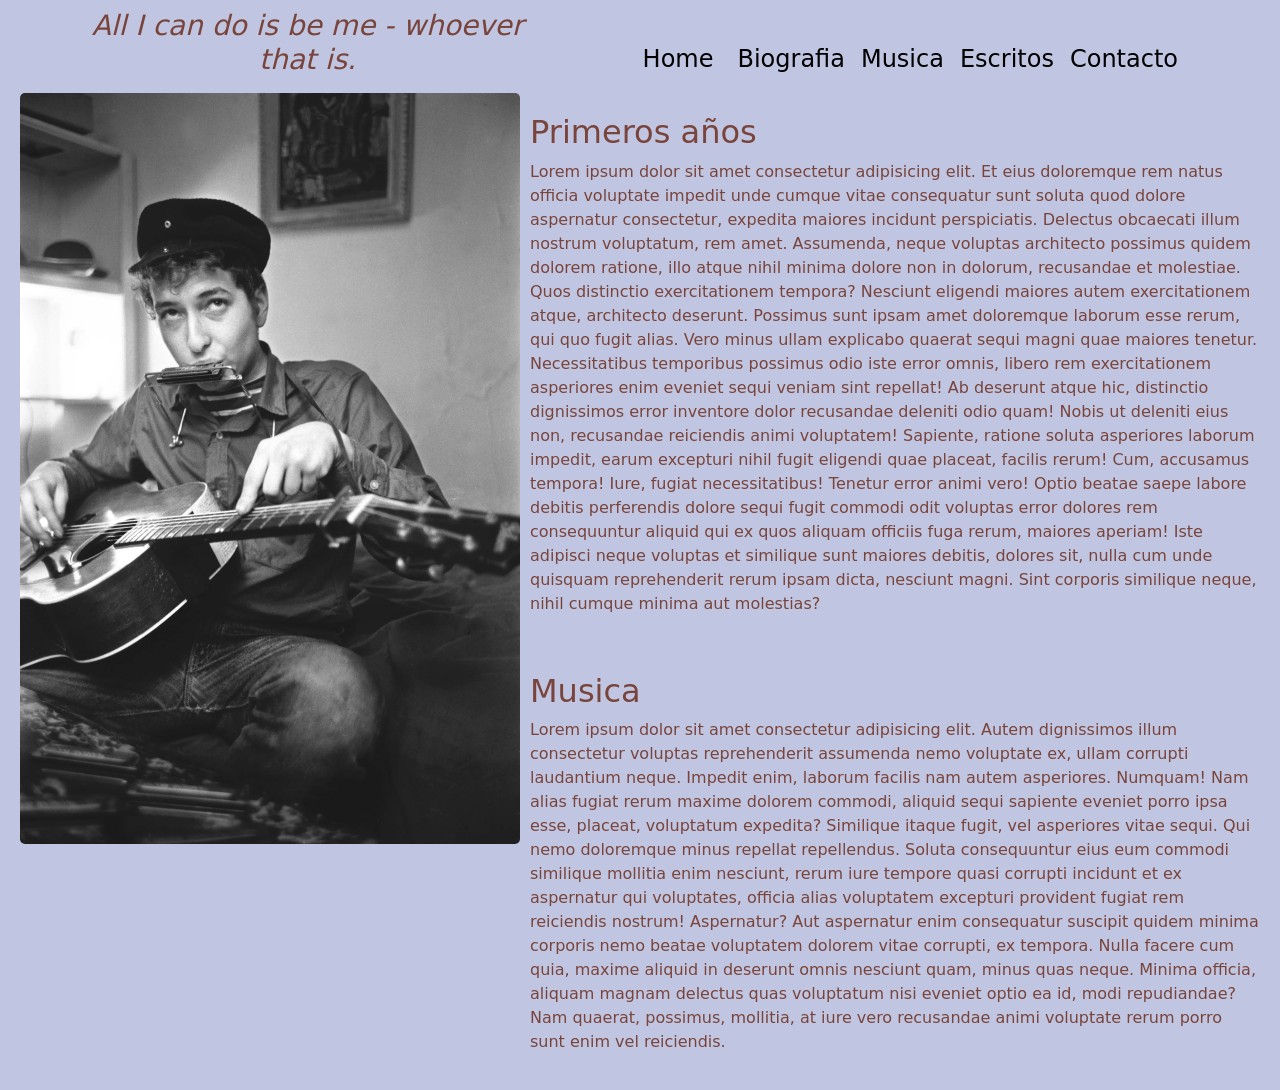
<file: bio.html>
<!DOCTYPE html>
<html lang="en">

    <head>
        <!-- Required meta tags -->
        <meta charset="utf-8">
        <meta name="viewport" content="width=device-width, initial-scale=1">
    
        <!-- Bootstrap CSS -->
        <link href="https://cdn.jsdelivr.net/npm/bootstrap@5.0.2/dist/css/bootstrap.min.css" rel="stylesheet" integrity="sha384-EVSTQN3/azprG1Anm3QDgpJLIm9Nao0Yz1ztcQTwFspd3yD65VohhpuuCOmLASjC" crossorigin="anonymous">
        <link rel="preconnect" href="https://fonts.googleapis.com">
        <link rel="preconnect" href="https://fonts.gstatic.com" crossorigin>
        <link href="https://fonts.googleapis.com/css2?family=STIX+Two+Math&display=swap" rel="stylesheet">
        
        <link rel="stylesheet" href="css/style.css">

        <meta name="description" content="Recorrido por la biografía del músico de Bod Dylan, sus grandes exitos musicales y 
        algunos de los escritos mas relevantes que lo llevaron a recibir el premio nobel de escritura">
        <meta name="keywords" content="Bob Dylan, músico, éxitos, biografía, letras, música, rock, folk">
    
        <title>Bob Dylan - Biografía, letras y grandes éxitos</title>
    </head>
        <body>
        
            <!-- Optional JavaScript; choose one of the two! -->
        
            <!-- Option 1: Bootstrap Bundle with Popper -->
            <script src="https://cdn.jsdelivr.net/npm/bootstrap@5.0.2/dist/js/bootstrap.bundle.min.js" integrity="sha384-MrcW6ZMFYlzcLA8Nl+NtUVF0sA7MsXsP1UyJoMp4YLEuNSfAP+JcXn/tWtIaxVXM" crossorigin="anonymous"></script>
        
            <!-- Option 2: Separate Popper and Bootstrap JS -->
            <!--
            <script src="https://cdn.jsdelivr.net/npm/@popperjs/core@2.9.2/dist/umd/popper.min.js" integrity="sha384-IQsoLXl5PILFhosVNubq5LC7Qb9DXgDA9i+tQ8Zj3iwWAwPtgFTxbJ8NT4GN1R8p" crossorigin="anonymous"></script>
            <script src="https://cdn.jsdelivr.net/npm/bootstrap@5.0.2/dist/js/bootstrap.min.js" integrity="sha384-cVKIPhGWiC2Al4u+LWgxfKTRIcfu0JTxR+EQDz/bgldoEyl4H0zUF0QKbrJ0EcQF" crossorigin="anonymous"></script>
            -->
        
    <header>
        <div class="container">
            <div class="row">
                <div class="col-5 frase-escritos">
                    <h2 class="fs-3 fst-italic fw-light text-center">All I can do is be me - whoever that is.</h2>
                </div>
    
                <div class="col-7 menuBio">
                    <nav class="navbar navbar-expand-lg navbar-light ">
                        <div class="container-fluid ">
                            <a class="navbar-brand fs-4" href="index.html">Home</a>
                            <button class="navbar-toggler" type="button" data-bs-toggle="collapse"
                                data-bs-target="#navbarNavAltMarkup" aria-controls="navbarNavAltMarkup"
                                aria-expanded="false" aria-label="Toggle navigation">
                                <span class="navbar-toggler-icon"></span>
                            </button>
                            <div class="collapse navbar-collapse" id="navbarNavAltMarkup">
                                <div class="navbar-nav ">
                                    <a class="nav-link active fs-4" aria-current="page" href="bio.html">Biografia</a>
                                    <a class="nav-link active fs-4" href="hits.html">Musica</a>
                                    <a class="nav-link active fs-4" href="escritos.html">Escritos</a>
                                    <a class="nav-link active fs-4" href="contacto.html">Contacto</a>
                                </div>
                            </div>
                        </div>
                    </nav>
                </div>
            </div>
        </div>
    </header>
    <main>
        <div class="bio1">
            <div class="Foto"><img src="img/bd.png" alt="BobDylan" class="Foto"></div>

            <div class="Texto1">
                <h2>Primeros años</h2>
                <p>Lorem ipsum dolor sit amet consectetur adipisicing elit. Et eius doloremque rem natus officia
                    voluptate
                    impedit unde cumque vitae consequatur sunt soluta quod dolore aspernatur consectetur, expedita
                    maiores
                    incidunt perspiciatis.
                    Delectus obcaecati illum nostrum voluptatum, rem amet. Assumenda, neque voluptas architecto possimus
                    quidem
                    dolorem ratione, illo atque nihil minima dolore non in dolorum, recusandae et molestiae. Quos
                    distinctio
                    exercitationem tempora?
                    Nesciunt eligendi maiores autem exercitationem atque, architecto deserunt. Possimus sunt ipsam amet
                    doloremque laborum esse rerum, qui quo fugit alias. Vero minus ullam explicabo quaerat sequi magni
                    quae
                    maiores tenetur.
                    Necessitatibus temporibus possimus odio iste error omnis, libero rem exercitationem asperiores enim
                    eveniet
                    sequi veniam sint repellat! Ab deserunt atque hic, distinctio dignissimos error inventore dolor
                    recusandae
                    deleniti odio quam!
                    Nobis ut deleniti eius non, recusandae reiciendis animi voluptatem! Sapiente, ratione soluta
                    asperiores
                    laborum impedit, earum excepturi nihil fugit eligendi quae placeat, facilis rerum! Cum, accusamus
                    tempora!
                    Iure, fugiat necessitatibus!
                    Tenetur error animi vero! Optio beatae saepe labore debitis perferendis dolore sequi fugit commodi
                    odit
                    voluptas error dolores rem consequuntur aliquid qui ex quos aliquam officiis fuga rerum, maiores
                    aperiam!
                    Iste adipisci neque voluptas et similique sunt maiores debitis, dolores sit, nulla cum unde quisquam
                    reprehenderit rerum ipsam dicta, nesciunt magni. Sint corporis similique neque, nihil cumque minima
                    aut
                    molestias?</p>
            </div>

            <div class="Texto2">
                <h2>Musica</h2>
                <p>Lorem ipsum dolor sit amet consectetur adipisicing elit. Autem dignissimos illum consectetur voluptas
                    reprehenderit assumenda nemo voluptate ex, ullam corrupti laudantium neque. Impedit enim, laborum
                    facilis
                    nam autem asperiores. Numquam!
                    Nam alias fugiat rerum maxime dolorem commodi, aliquid sequi sapiente eveniet porro ipsa esse,
                    placeat,
                    voluptatum expedita? Similique itaque fugit, vel asperiores vitae sequi. Qui nemo doloremque minus
                    repellat
                    repellendus.
                    Soluta consequuntur eius eum commodi similique mollitia enim nesciunt, rerum iure tempore quasi
                    corrupti
                    incidunt et ex aspernatur qui voluptates, officia alias voluptatem excepturi provident fugiat rem
                    reiciendis
                    nostrum! Aspernatur?
                    Aut aspernatur enim consequatur suscipit quidem minima corporis nemo beatae voluptatem dolorem vitae
                    corrupti, ex tempora. Nulla facere cum quia, maxime aliquid in deserunt omnis nesciunt quam, minus
                    quas
                    neque.
                    Minima officia, aliquam magnam delectus quas voluptatum nisi eveniet optio ea id, modi repudiandae?
                    Nam
                    quaerat, possimus, mollitia, at iure vero recusandae animi voluptate rerum porro sunt enim vel
                    reiciendis.
                </p>
            </div>
        </div>
    </main>
</body>
</html>
</file>
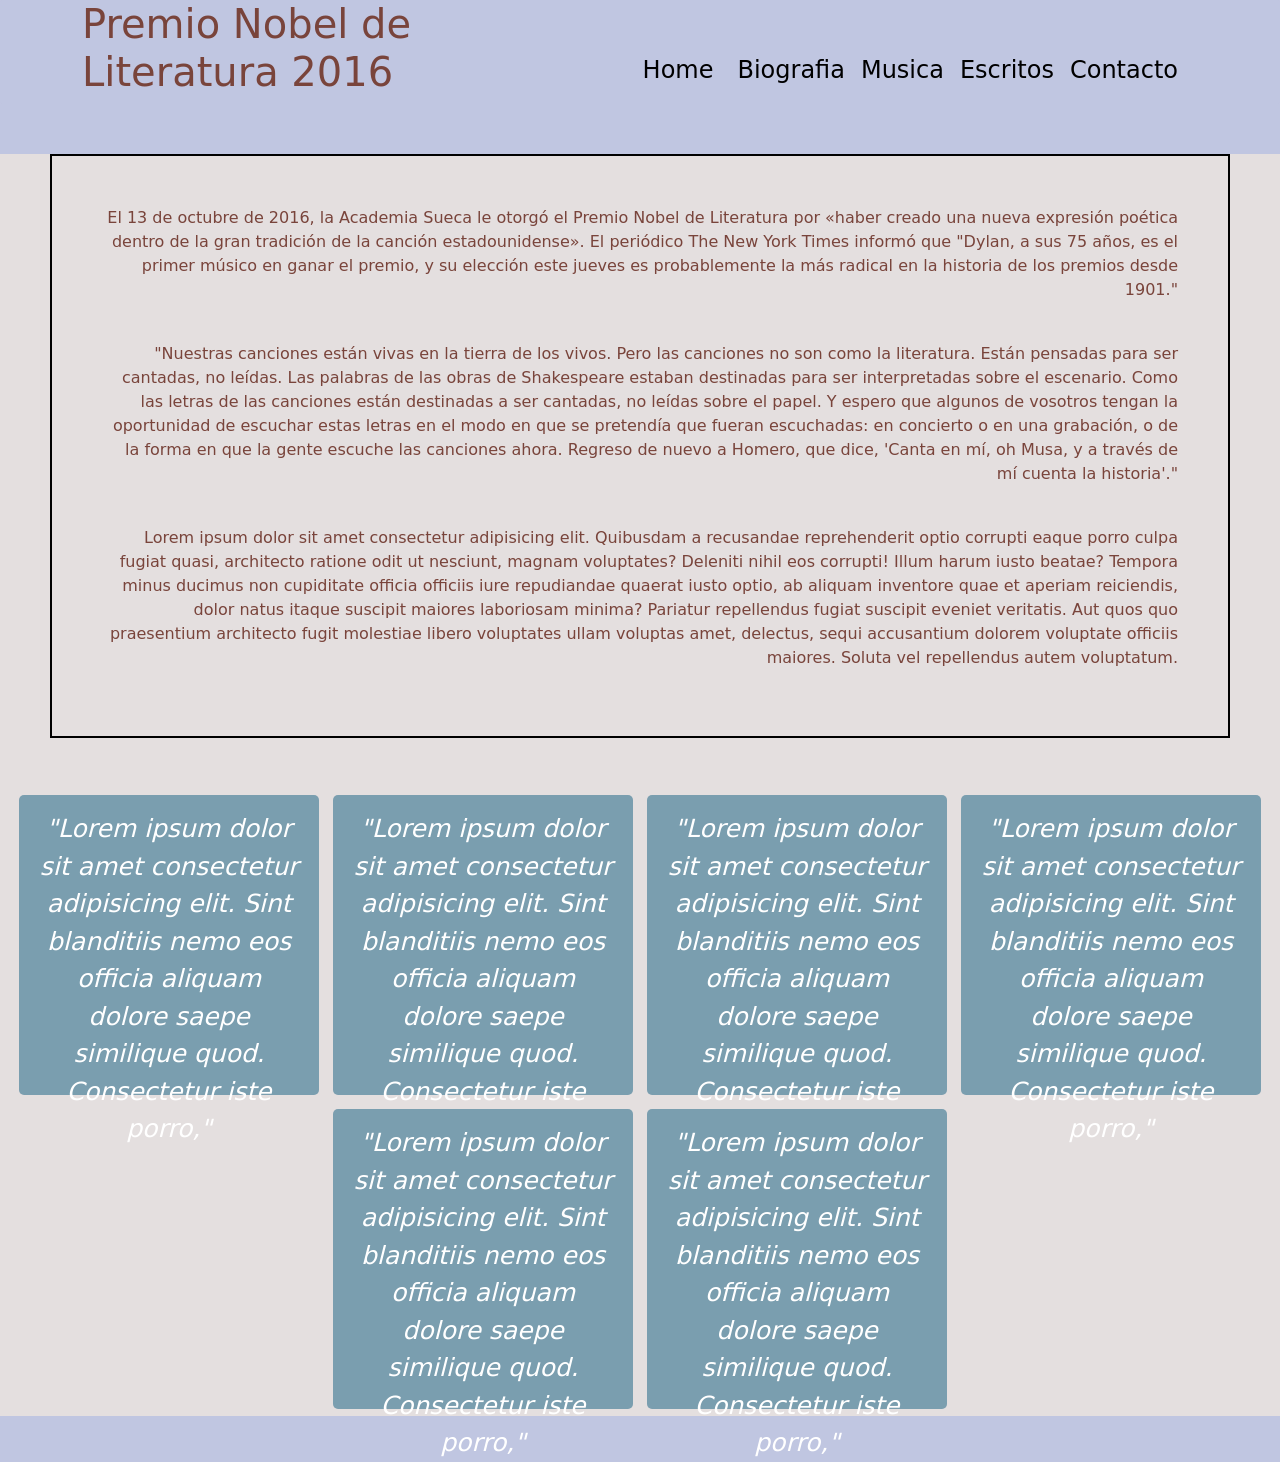
<file: escritos.html>
<!DOCTYPE html>
    <html lang="en">
    
        <head>
            <!-- Required meta tags -->
            <meta charset="utf-8">
            <meta name="viewport" content="width=device-width, initial-scale=1">
        
            <!-- Bootstrap CSS -->
            <link href="https://cdn.jsdelivr.net/npm/bootstrap@5.0.2/dist/css/bootstrap.min.css" rel="stylesheet" integrity="sha384-EVSTQN3/azprG1Anm3QDgpJLIm9Nao0Yz1ztcQTwFspd3yD65VohhpuuCOmLASjC" crossorigin="anonymous">
            <link rel="preconnect" href="https://fonts.googleapis.com">
            <link rel="preconnect" href="https://fonts.gstatic.com" crossorigin>
            <link href="https://fonts.googleapis.com/css2?family=STIX+Two+Math&display=swap" rel="stylesheet">
            
            <link rel="stylesheet" href="css/style.css">

            <meta name="description" content="Recorrido por la biografía del músico de Bod Dylan, sus grandes exitos musicales y 
            algunos de los escritos mas relevantes que lo llevaron a recibir el premio nobel de escritura">
            <meta name="keywords" content="Bob Dylan, músico, éxitos, biografía, letras, música, rock, folk">
        
            <title>Bob Dylan - Biografía, letras y grandes éxitos</title>
        </head>
        <body>
        
            <!-- Optional JavaScript; choose one of the two! -->
        
            <!-- Option 1: Bootstrap Bundle with Popper -->
            <script src="https://cdn.jsdelivr.net/npm/bootstrap@5.0.2/dist/js/bootstrap.bundle.min.js" integrity="sha384-MrcW6ZMFYlzcLA8Nl+NtUVF0sA7MsXsP1UyJoMp4YLEuNSfAP+JcXn/tWtIaxVXM" crossorigin="anonymous"></script>
        
            <!-- Option 2: Separate Popper and Bootstrap JS -->
            <!--
            <script src="https://cdn.jsdelivr.net/npm/@popperjs/core@2.9.2/dist/umd/popper.min.js" integrity="sha384-IQsoLXl5PILFhosVNubq5LC7Qb9DXgDA9i+tQ8Zj3iwWAwPtgFTxbJ8NT4GN1R8p" crossorigin="anonymous"></script>
            <script src="https://cdn.jsdelivr.net/npm/bootstrap@5.0.2/dist/js/bootstrap.min.js" integrity="sha384-cVKIPhGWiC2Al4u+LWgxfKTRIcfu0JTxR+EQDz/bgldoEyl4H0zUF0QKbrJ0EcQF" crossorigin="anonymous"></script>
            -->
        
    <header>
        <div class="container">
            <div class="row">
                <div class="col-5">
                    <h2 class="display-6">Premio Nobel de Literatura 2016</h2>
                </div>
    
                <div class="col-7 menuBio">
                    <nav class="navbar navbar-expand-lg navbar-light">
                        <div class="container-fluid ">
                            <a class="navbar-brand fs-4" href="index.html">Home</a>
                            <button class="navbar-toggler" type="button" data-bs-toggle="collapse"
                                data-bs-target="#navbarNavAltMarkup" aria-controls="navbarNavAltMarkup"
                                aria-expanded="false" aria-label="Toggle navigation">
                                <span class="navbar-toggler-icon"></span>
                            </button>
                            <div class="collapse navbar-collapse" id="navbarNavAltMarkup">
                                <div class="navbar-nav ">
                                    <a class="nav-link active fs-4" aria-current="page" href="bio.html">Biografia</a>
                                    <a class="nav-link active fs-4" href="hits.html">Musica</a>
                                    <a class="nav-link active fs-4" href="escritos.html">Escritos</a>
                                    <a class="nav-link active fs-4" href="contacto.html">Contacto</a>
                                </div>
                            </div>
                        </div>
                    </nav>
                </div>
            </div>
        </div>
    </header>
    
    <main class="main">
        <div class="main main__container">
            <p> El 13 de octubre de 2016, la Academia Sueca le otorgó el Premio Nobel de Literatura por «haber creado una nueva expresión poética dentro de la gran tradición de la canción estadounidense». El periódico The New York Times informó que "Dylan, a sus 75 años, es el primer músico en ganar el premio, y su elección este jueves es probablemente la más radical en la historia de los premios desde 1901." </p><br>
            <p>"Nuestras canciones están vivas en la tierra de los vivos. Pero las canciones no son como la literatura. Están pensadas para ser cantadas, no leídas. Las palabras de las obras de Shakespeare estaban destinadas para ser interpretadas sobre el escenario. Como las letras de las canciones están destinadas a ser cantadas, no leídas sobre el papel. Y espero que algunos de vosotros tengan la oportunidad de escuchar estas letras en el modo en que se pretendía que fueran escuchadas: en concierto o en una grabación, o de la forma en que la gente escuche las canciones ahora. Regreso de nuevo a Homero, que dice, 'Canta en mí, oh Musa, y a través de mí cuenta la historia'."</p> <br>
            <p>Lorem ipsum dolor sit amet consectetur adipisicing elit. Quibusdam a recusandae reprehenderit optio corrupti eaque porro culpa fugiat quasi, architecto ratione odit ut nesciunt, magnam voluptates? Deleniti nihil eos corrupti!
            Illum harum iusto beatae? Tempora minus ducimus non cupiditate officia officiis iure repudiandae quaerat iusto optio, ab aliquam inventore quae et aperiam reiciendis, dolor natus itaque suscipit maiores laboriosam minima?
            Pariatur repellendus fugiat suscipit eveniet veritatis. Aut quos quo praesentium architecto fugit molestiae libero voluptates ullam voluptas amet, delectus, sequi accusantium dolorem voluptate officiis maiores. Soluta vel repellendus autem voluptatum.</p>
        </div>
    
        <div class="main main__flexContainer">
            <p class="flex-item item0">"Lorem ipsum dolor sit amet consectetur adipisicing elit. Sint blanditiis nemo eos officia aliquam dolore saepe similique quod. Consectetur iste porro,"</p>
            <p class="flex-item item1">"Lorem ipsum dolor sit amet consectetur adipisicing elit. Sint blanditiis nemo eos officia aliquam dolore saepe similique quod. Consectetur iste porro,"</p>
            <p class="flex-item item3">"Lorem ipsum dolor sit amet consectetur adipisicing elit. Sint blanditiis nemo eos officia aliquam dolore saepe similique quod. Consectetur iste porro,"</p>
            <p class="flex-item item4">"Lorem ipsum dolor sit amet consectetur adipisicing elit. Sint blanditiis nemo eos officia aliquam dolore saepe similique quod. Consectetur iste porro,"</p>
            <p class="flex-item item5">"Lorem ipsum dolor sit amet consectetur adipisicing elit. Sint blanditiis nemo eos officia aliquam dolore saepe similique quod. Consectetur iste porro,"</p>
            <p class="flex-item item6">"Lorem ipsum dolor sit amet consectetur adipisicing elit. Sint blanditiis nemo eos officia aliquam dolore saepe similique quod. Consectetur iste porro,"</p>
        </div>
    </main>

</body>
</html>
</file>
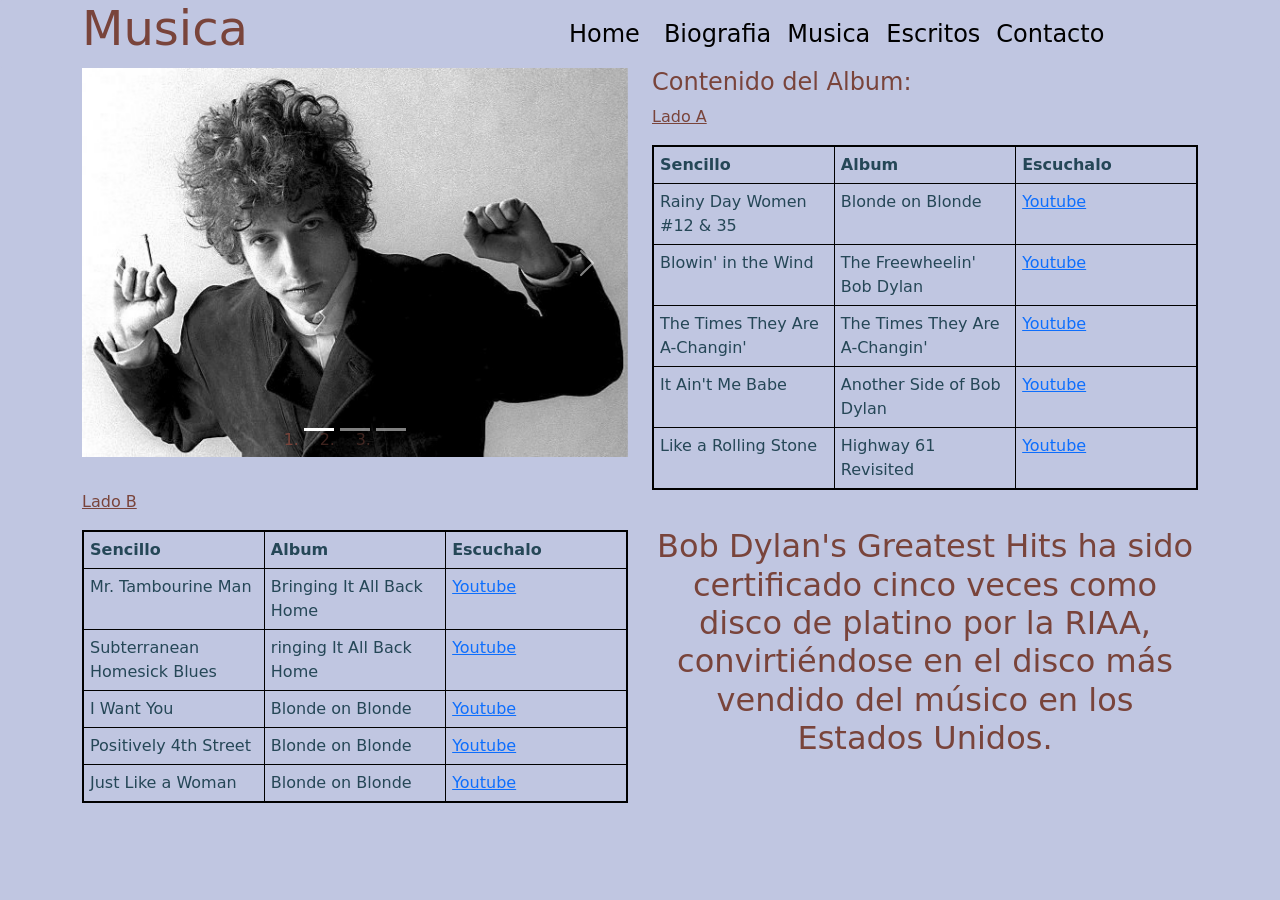
<file: hits.html>
<!DOCTYPE html>
<html lang="en">

    <head>
        <!-- Required meta tags -->
        <meta charset="utf-8">
        <meta name="viewport" content="width=device-width, initial-scale=1">
    
        <!-- Bootstrap CSS -->
        <link href="https://cdn.jsdelivr.net/npm/bootstrap@5.0.2/dist/css/bootstrap.min.css" rel="stylesheet" integrity="sha384-EVSTQN3/azprG1Anm3QDgpJLIm9Nao0Yz1ztcQTwFspd3yD65VohhpuuCOmLASjC" crossorigin="anonymous">
        <link rel="preconnect" href="https://fonts.googleapis.com">
        <link rel="preconnect" href="https://fonts.gstatic.com" crossorigin>
        <link href="https://fonts.googleapis.com/css2?family=STIX+Two+Math&display=swap" rel="stylesheet">
        
        <link rel="stylesheet" href="css/style.css">

        <meta name="description" content="Recorrido por la biografía del músico de Bod Dylan, sus grandes exitos musicales y 
        algunos de los escritos mas relevantes que lo llevaron a recibir el premio nobel de escritura">
        <meta name="keywords" content="Bob Dylan, músico, éxitos, biografía, letras, música, rock, folk">
    
        <title>Bob Dylan - Biografía, letras y grandes éxitos</title>
    </head>
    <body>
    
        <!-- Optional JavaScript; choose one of the two! -->
    
        <!-- Option 1: Bootstrap Bundle with Popper -->
        <script src="https://cdn.jsdelivr.net/npm/bootstrap@5.0.2/dist/js/bootstrap.bundle.min.js" integrity="sha384-MrcW6ZMFYlzcLA8Nl+NtUVF0sA7MsXsP1UyJoMp4YLEuNSfAP+JcXn/tWtIaxVXM" crossorigin="anonymous"></script>
    
        <!-- Option 2: Separate Popper and Bootstrap JS -->
        <!--
        <script src="https://cdn.jsdelivr.net/npm/@popperjs/core@2.9.2/dist/umd/popper.min.js" integrity="sha384-IQsoLXl5PILFhosVNubq5LC7Qb9DXgDA9i+tQ8Zj3iwWAwPtgFTxbJ8NT4GN1R8p" crossorigin="anonymous"></script>
        <script src="https://cdn.jsdelivr.net/npm/bootstrap@5.0.2/dist/js/bootstrap.min.js" integrity="sha384-cVKIPhGWiC2Al4u+LWgxfKTRIcfu0JTxR+EQDz/bgldoEyl4H0zUF0QKbrJ0EcQF" crossorigin="anonymous"></script>
        -->
    
<header>
    <div class="container">
        <div class="row">
            <div class="col-5">
                <h2 class="display-5">Musica</h2>
            </div>

            <div class="col-7 ">
                <nav class="navbar navbar-expand-lg navbar-light ">
                    <div class="container-fluid ">
                        <a class="navbar-brand fs-4" href="index.html">Home</a>
                        <button class="navbar-toggler" type="button" data-bs-toggle="collapse"
                            data-bs-target="#navbarNavAltMarkup" aria-controls="navbarNavAltMarkup"
                            aria-expanded="false" aria-label="Toggle navigation">
                            <span class="navbar-toggler-icon"></span>
                        </button>
                        <div class="collapse navbar-collapse" id="navbarNavAltMarkup">
                            <div class="navbar-nav ">
                                <a class="nav-link active fs-4" aria-current="page" href="bio.html">Biografia</a>
                                <a class="nav-link active fs-4" href="hits.html">Musica</a>
                                <a class="nav-link active fs-4" href="escritos.html">Escritos</a>
                                <a class="nav-link active fs-4" href="contacto.html">Contacto</a>
                            </div>
                        </div>
                    </div>
                </nav>
            </div>
        </div>
    </div>
</header>

<div class="container">
    <class class="row">
        <div class="col-6">
            <div id="carouselWithIndicators" class="carousel slide" data-bs-ride="carousel">
                <ol class="carousel-indicators">
                    <li data-bs-target="#carouselWithIndicators" data-bs-slide-to="0" class="active"></li>
                    <li data-bs-target="#carouselWithIndicators" data-bs-slide-to="1"></li>
                    <li data-bs-target="#carouselWithIndicators" data-bs-slide-to="2"></li>
                </ol>
                <div class="carousel-inner">
                    <div class="carousel-item active">
                        <img src="img/bd15def.jpg" class="d-block w-100" alt="Slide 1">
                    </div>
                    <div class="carousel-item">
                        <img src="img/bd13def.jpg" class="d-block w-100" alt="Slide 2">
                    </div>
                    <div class="carousel-item">
                        <img src="img/bd1def.jpg" class="d-block w-100" alt="Slide 3">
                    </div>
                </div>
                <a class="carousel-control-prev" href="#carouselWithIndicators" role="button" data-bs-slide="prev">
                    <span class="carousel-control-prev-icon" aria-hidden="true"></span>
                    <span class="visually-hidden">Previous</span>
                </a>
                <a class="carousel-control-next" href="#carouselWithIndicators" role="button" data-bs-slide="next">
                    <span class="carousel-control-next-icon" aria-hidden="true"></span>
                    <span class="visually-hidden">Next</span>
                </a>
            </div>
        </div>

        <div class="col-6">
            <h4>Contenido del Album:</h4>
            <p><u>Lado A</u></p>
            <table class="tabla1">
                <tr>
                    <th>Sencillo</th>
                    <th>Album</th>
                    <th>Escuchalo</th>
                </tr>
                <tr>
                    <td>Rainy Day Women #12 & 35</td>
                    <td>Blonde on Blonde</td>
                    <td><a href="https://www.youtube.com/watch?v=fm-po_FUmvM">Youtube</a></td>
                </tr>
                <tr>
                    <td>Blowin' in the Wind</td>
                    <td>The Freewheelin' Bob Dylan</td>
                    <td><a href="https://www.youtube.com/watch?v=MMFj8uDubsE">Youtube</a></td>
                </tr>
                <tr>
                    <td>The Times They Are A-Changin'</td>
                    <td>The Times They Are A-Changin'</td>
                    <td><a href="https://www.youtube.com/watch?v=90WD_ats6eE">Youtube</a></td>
                </tr>
                <tr>
                    <td>It Ain't Me Babe</td>
                    <td>Another Side of Bob Dylan</td>
                    <td><a href="https://www.youtube.com/watch?v=YoagldK69U0">Youtube</a></td>
                </tr>
                <tr>
                    <td>Like a Rolling Stone</td>
                    <td>Highway 61 Revisited</td>
                    <td><a href="https://www.youtube.com/watch?v=IwOfCgkyEj0">Youtube</a></td>
                </tr>
            </table>
        </div>

        <div class="col-6">
            <p><u>Lado B</u></p>
            <table class="tabla2">
                <tr>
                    <th>Sencillo</th>
                    <th>Album</th>
                    <th>Escuchalo</th>
                </tr>
                <tr>
                    <td>Mr. Tambourine Man</td>
                    <td>Bringing It All Back Home</td>
                    <td><a href="https://www.youtube.com/watch?v=PYF8Y47qZQY">Youtube</a></td>
                </tr>
                <tr>
                    <td>Subterranean Homesick Blues </td>
                    <td>ringing It All Back Home</td>
                    <td><a href="https://www.youtube.com/watch?v=MGxjIBEZvx0">Youtube</a></td>
                </tr>
                <tr>
                    <td>I Want You</td>
                    <td>Blonde on Blonde</td>
                    <td><a href="https://www.youtube.com/watch?v=-iIS6ZZ9RVA">Youtube</a></td>
                </tr>
                <tr>
                    <td>Positively 4th Street</td>
                    <td>Blonde on Blonde</td>
                    <td><a href="https://www.youtube.com/watch?v=aehwEu8SBSo">Youtube</a></td>
                </tr>
                <tr>
                    <td>Just Like a Woman</td>
                    <td>Blonde on Blonde</td>
                    <td><a href="https://www.youtube.com/watch?v=dRLXZVojdhQ">Youtube</a></td>
                </tr>
            </table>
        </div>

        <div class="col-6 d-flex align-items-center">
                <h3 class="align-middle text-center display-6 fs-2 textoHits">Bob Dylan's Greatest Hits ha sido certificado cinco
                veces como disco de platino por la RIAA, convirtiéndose en el disco más vendido del músico en los Estados Unidos.</h3>
        </div>
</div>


</body>
</html>
</file>
<file: css/style.css>
.menuBio {
  display: flex;
  align-items: flex-end;
  justify-content: flex-end;
}

.bio1 {
  display: grid;
  grid-template-areas: "Foto Foto Texto1 Texto1" "Foto Foto Texto2 Texto2";
}

.Foto {
  grid-area: Foto;
  max-width: 500px;
  margin-left: 10px;
  border-radius: 5px;
}

.Texto1 {
  grid-area: Texto1;
  padding: 20px;
}

.Texto2 {
  grid-area: Texto2;
  padding: 20px;
}

.form1 {
  font-family: Verdana, Geneva, Tahoma, sans-serif;
  margin-top: 25px;
  margin-left: 25px;
}

.fotoHits {
  max-height: 330px;
  width: 600px;
  margin: 20px auto;
  object-fit: cover;
}

.tabla1 {
  color: #254757;
  border: 2px solid #000;
  text-align: left;
  vertical-align: top;
  border-spacing: 0;
}

.tabla2 {
  color: #254757;
  border: 2px solid #000;
  text-align: left;
  vertical-align: top;
  border-spacing: 0;
}

th, td {
  margin: none;
  padding: 6px;
  border: 1px solid #000;
  width: 25%;
  text-align: left;
  vertical-align: top;
  border-collapse: collapse;
}

.imagenPrincipal {
  display: flex;
  flex-direction: row;
  justify-content: center;
  align-items: flex-start;
  flex-wrap: wrap;
  font-style: italic;
  font-family: Verdana, Geneva, Tahoma, sans-serif;
  color: black;
  text-align: left;
  font-size: 50px;
  height: 100vh;
  background-image: url(https://i0.wp.com/www.sectorcine.com/wp-content/uploads/sectorcine/articulos/bob-dylan-pelicula.jpg?resize=1280%2C720&ssl=1);
  background-size: 100%;
  background-repeat: no-repeat;
  background-position-x: center;
}
.imagenPrincipal .menuPrincipal {
  display: flex;
  align-items: flex-end;
  justify-content: flex-end;
  width: 80%;
  height: 10vh;
  position: absolute;
}

.menuEscritos {
  display: flex;
  align-items: flex-end;
  justify-content: flex-end;
  width: 80%;
  height: 10vh;
}

.frase-escritos {
  margin: 9px auto;
}

.main {
  background: #e4dfdf;
}
.main__container {
  text-align: right;
  padding: 50px;
  margin: 50px;
  border: 2px solid #000;
}
.main__flexContainer {
  display: flex;
  flex-direction: row;
  justify-content: center;
  align-items: center;
  flex-wrap: wrap;
}
.main__flexContainer .flex-item {
  margin: 7px;
  padding: 15px;
  border: none;
  width: 300px;
  height: 300px;
  font-style: italic;
  background: #7a9eaf;
  color: white;
  font-weight: 150;
  font-size: 25px;
  text-align: center;
  border-radius: 5px;
}
.main .item0:hover, .main .item1:hover, .main .item2:hover, .main .item3:hover, .main .item4:hover, .main .item5:hover, .main .item6:hover {
  transform: scale(1.5);
}
.main .flex-item {
  transition: all 2s;
}

body {
  color: #79443b;
  background-color: #c0c6e1;
}

p {
  font-weight: 300;
}

header {
  display: flex;
  flex-direction: row;
  justify-content: space-around;
  align-items: flex-end;
  flex-wrap: wrap;
  background-color: #c0c6e1;
  font-size: 20px;
  border-radius: 2px;
}

/*# sourceMappingURL=style.css.map */
</file>
